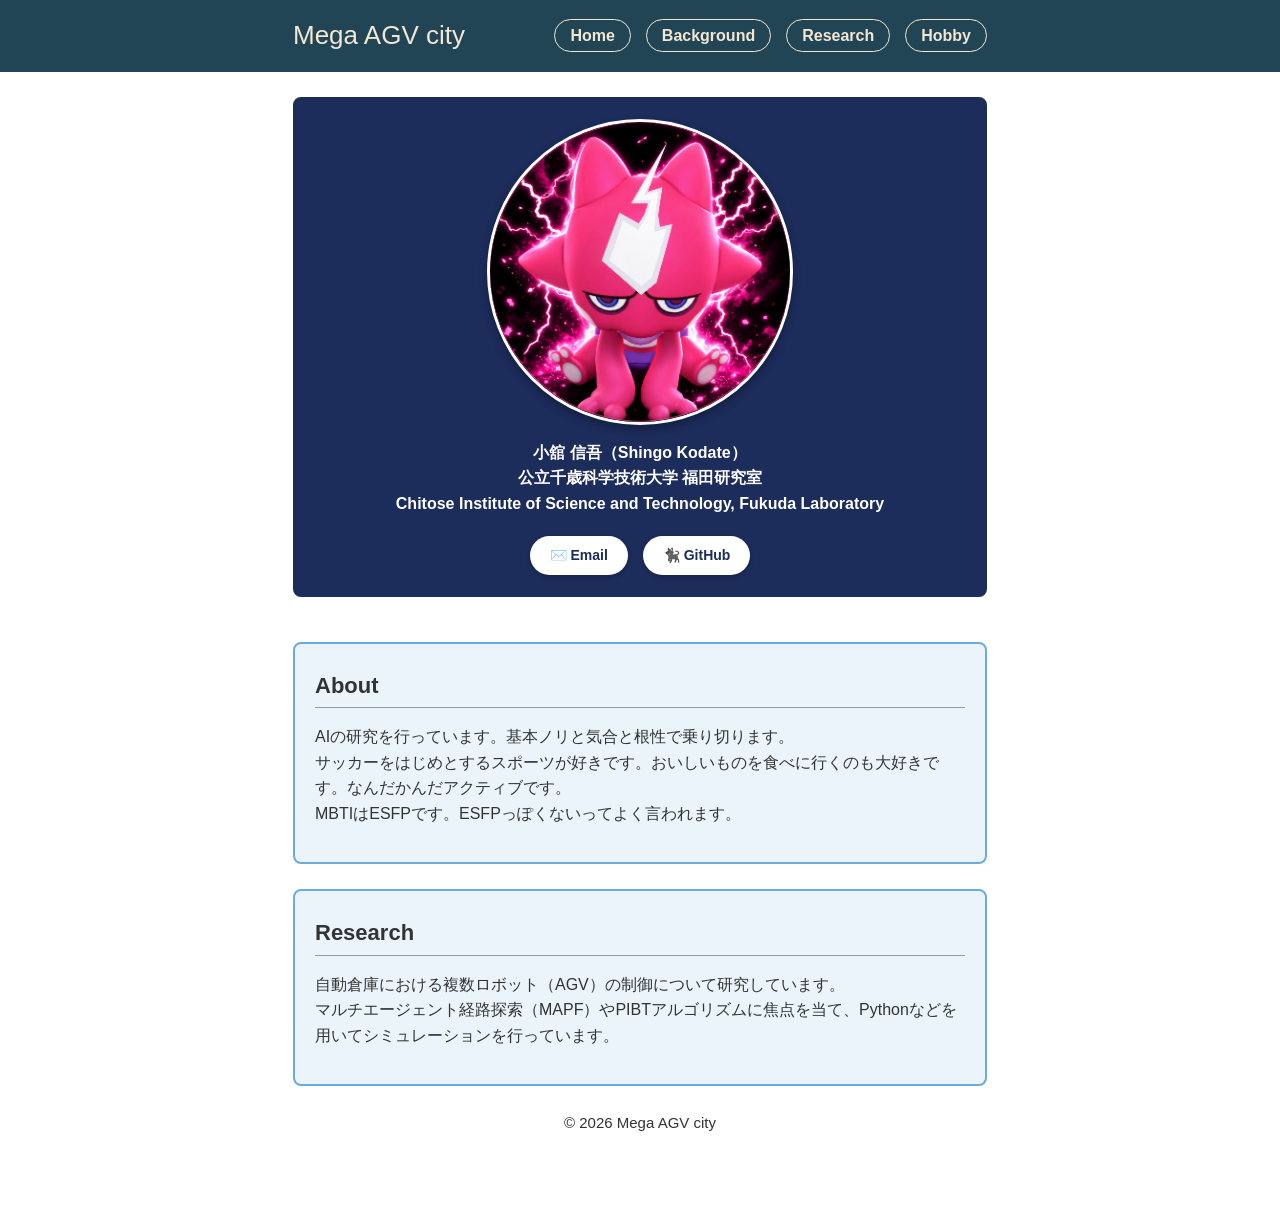
<file: index.html>
<!DOCTYPE html>
<html lang="ja">
<head>
<meta charset="UTF-8">
<title>Mega AGV city</title>
<meta name="keywords" content="ページのキーワードA,B,C">
<meta name="description" content="ページの説明">
<meta name="viewport" content="width=device-width, initial-scale=1.0">
<link rel="stylesheet" href="index.css">
</head>
<body>
<div id="outer">
<header>
  <div id="header-container">
    <div id="head-inner">
      <h1><a href="index.html">Mega AGV city</a></h1>  
      <nav class="global-nav">
        <ul>
          <li><a href="index.html">Home</a></li>
          <li><a href="background.html">Background</a></li>
          <li><a href="research.html">Research</a></li>
          <li><a href="hobby.html">Hobby</a></li>
        </ul>
      </nav>
    </div>
  </div>
</header>

<div id="content-wrapper">
  <main>
    <div class="profile-header">
      <img src="icon.png" alt="アイコン" class="profile-icon">
      小舘 信吾（Shingo Kodate）<br>
      公立千歳科学技術大学 福田研究室<br>
      Chitose Institute of Science and Technology, Fukuda Laboratory
      
      <div class="contact-buttons">
        <a href="mailto:city17nli@gmail.com" class="btn-contact">✉️ Email</a>
        
        <a href="https://github.com/city17nli" target="_blank" rel="noopener noreferrer" class="btn-contact">🐈‍⬛ GitHub</a>
      </div>
    </div>
    
<div id="inner">
  <div class="section-box">
    <h2>About</h2>
    <p>AIの研究を行っています。基本ノリと気合と根性で乗り切ります。<br>
      サッカーをはじめとするスポーツが好きです。おいしいものを食べに行くのも大好きです。なんだかんだアクティブです。<br>
      MBTIはESFPです。ESFPっぽくないってよく言われます。</p>
  </div>

  <div class="section-box">
    <h2>Research</h2>
    <p>自動倉庫における複数ロボット（AGV）の制御について研究しています。<br>
    マルチエージェント経路探索（MAPF）やPIBTアルゴリズムに焦点を当て、Pythonなどを用いてシミュレーションを行っています。</p>
  </div>
</div>
<footer>© 2026 Mega AGV city</footer>
</div></body>
</html>
</file>
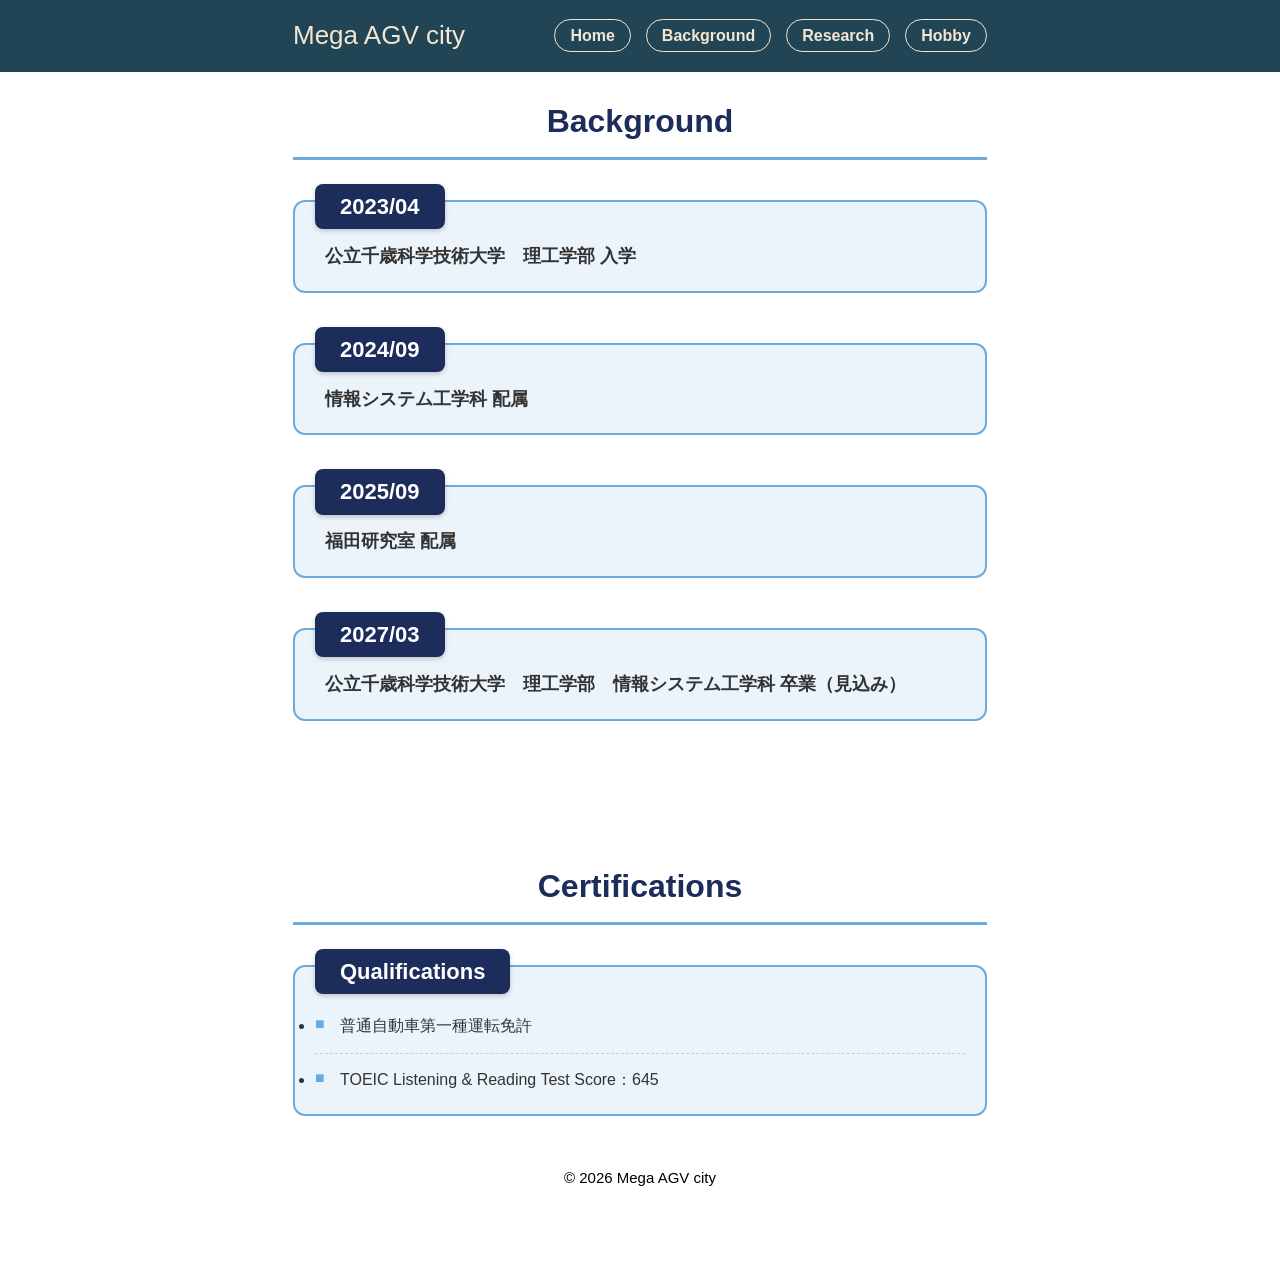
<file: background.html>
<!DOCTYPE html>
<html lang="ja">
<head>
<meta charset="UTF-8">
<title>Background - Mega AGV city</title>
<meta name="viewport" content="width=device-width, initial-scale=1.0">
<link rel="stylesheet" href="index.css">
</head>
<body>
  <header>
    <div id="header-container">
      <div id="head-inner">
        <h1><a href="index.html">Mega AGV city</a></h1>  
        <nav class="global-nav">
          <ul>
            <li><a href="index.html">Home</a></li>
            <li><a href="background.html">Background</a></li>
            <li><a href="research.html">Research</a></li>
            <li><a href="hobby.html">Hobby</a></li>
          </ul>
        </nav>
      </div>
    </div>
  </header>
    
  <div id="content-wrapper">
    <main>
      <div id="inner">
        
        <h2 class="page-title">Background</h2>

        <div class="grade-section">
          <h3 class="grade-label">2023/04</h3>
          <p class="history-event">公立千歳科学技術大学　理工学部 入学</p>
        </div>

        <div class="grade-section">
          <h3 class="grade-label">2024/09</h3>
          <p class="history-event">情報システム工学科 配属</p>
        </div>

        <div class="grade-section">
          <h3 class="grade-label">2025/09</h3>
          <p class="history-event">福田研究室 配属</p>
        </div>

        <div class="grade-section">
          <h3 class="grade-label">2027/03</h3>
          <p class="history-event">公立千歳科学技術大学　理工学部　情報システム工学科 卒業（見込み）</p>
        </div>

　　　　<!-- 北海道大学入学の項目（表示させてリンクを追加） 
        <div class="grade-section">
          <h3 class="grade-label">2027/04</h3>
          <p class="history-event">
            北海道大学大学院 情報科学院 情報理工学コース 入学（予定）<br>
            <a href="glad_pass.html" class="pass-link">▶ 合格体験記はこちら</a>
          </p>
        </div>

        <div class="grade-section">
          <h3 class="grade-label">2027/04</h3>
          <p class="history-event">知能ソフトウェア研究室 配属（予定）</p>
        </div> -->

        <h2 class="page-title" style="margin-top: 60px;">Certifications</h2>

        <div class="grade-section">
          <h3 class="grade-label">Qualifications</h3>
          <div class="research-content">
            <ul class="cert-list">
              <li>普通自動車第一種運転免許</li>
              <li>TOEIC Listening & Reading Test Score：645</li>
            </ul>
          </div>
        </div>

      </div>
    </main>
  </div>
  
  <footer>© 2026 Mega AGV city</footer>
</body>
</html>
</file>
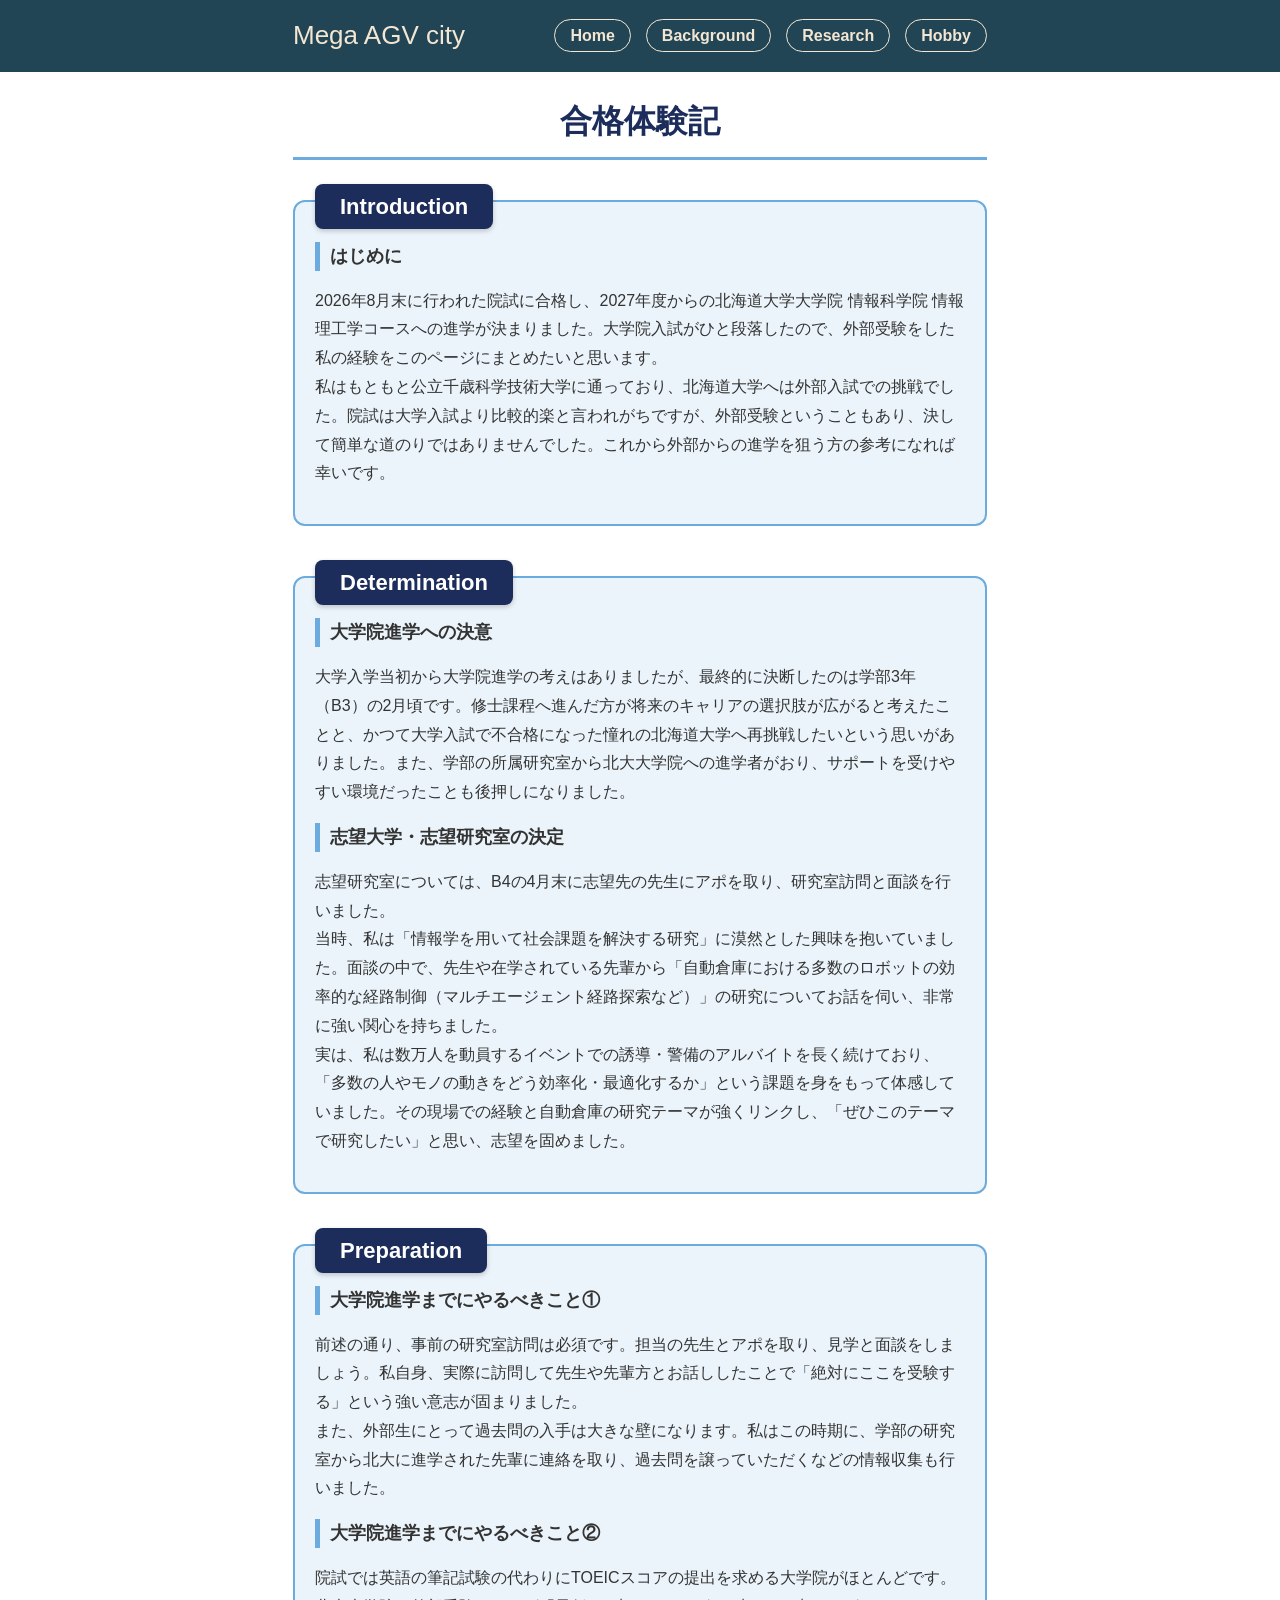
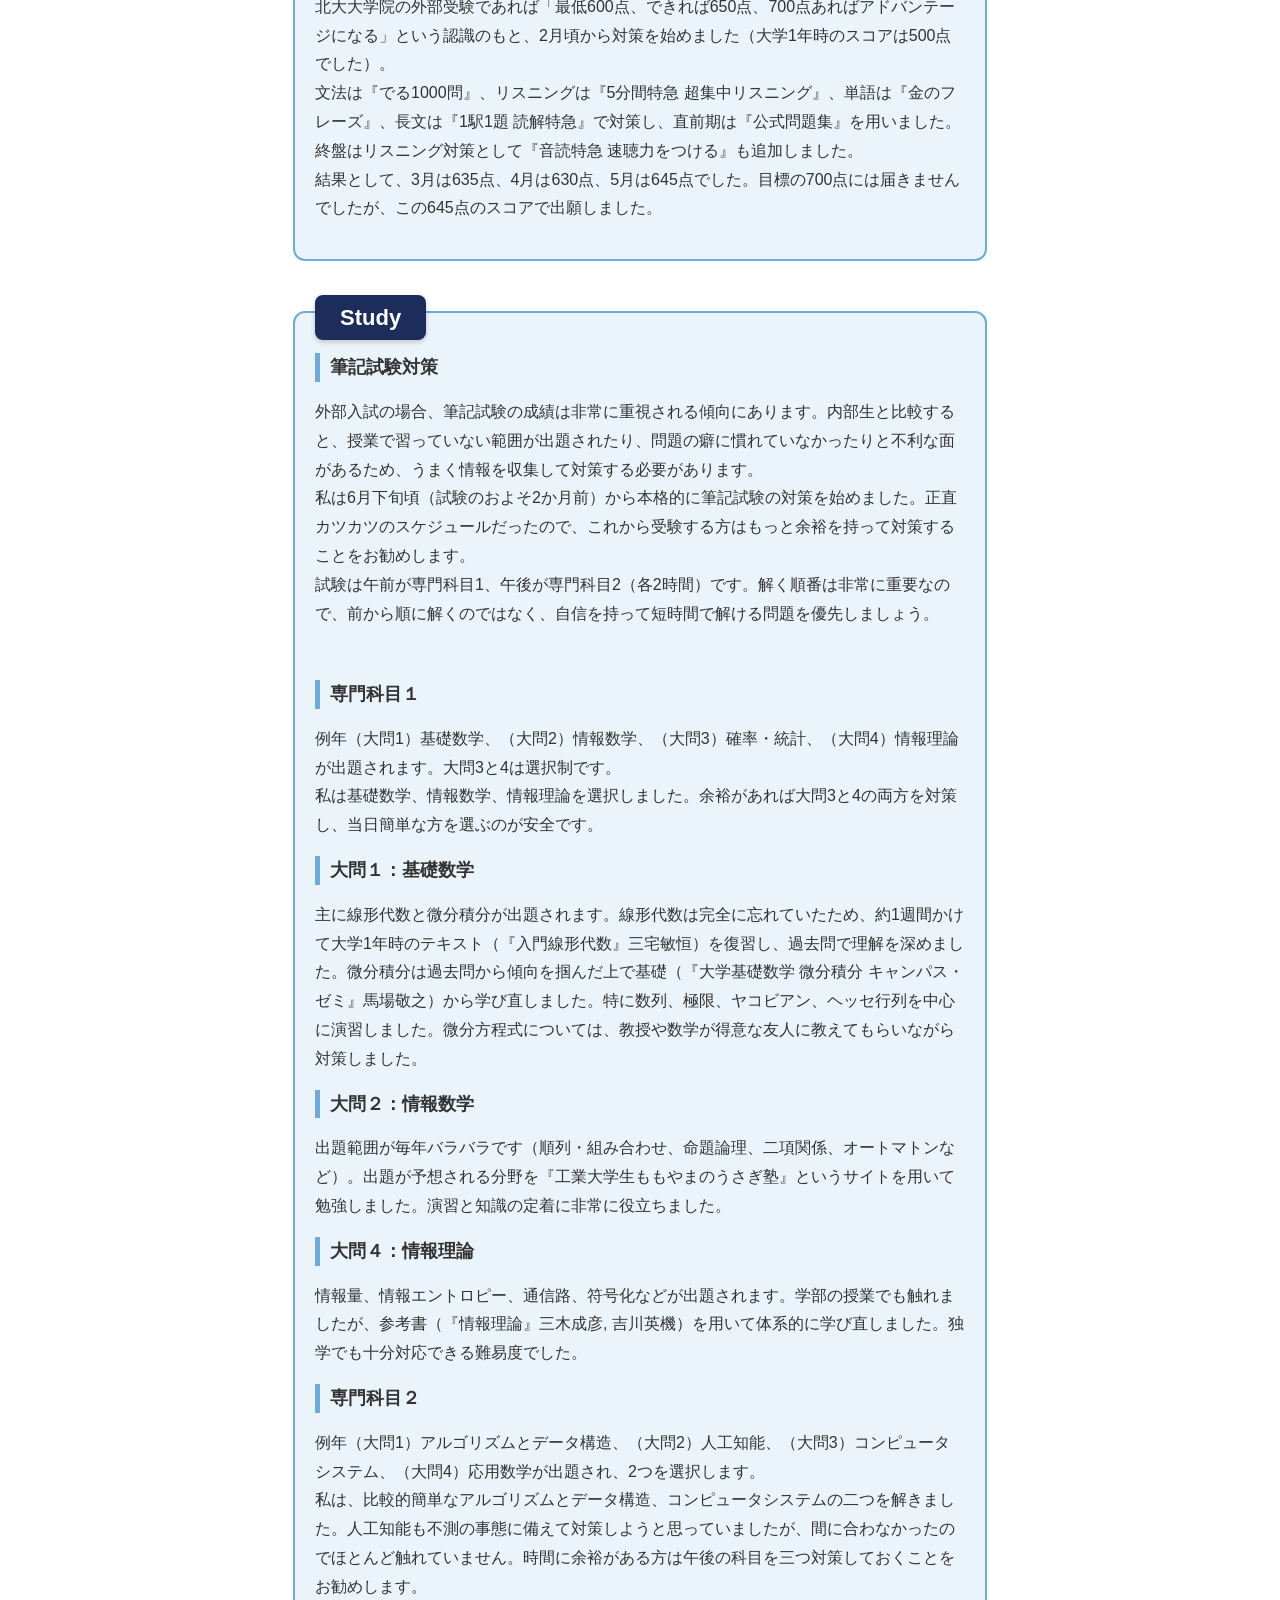
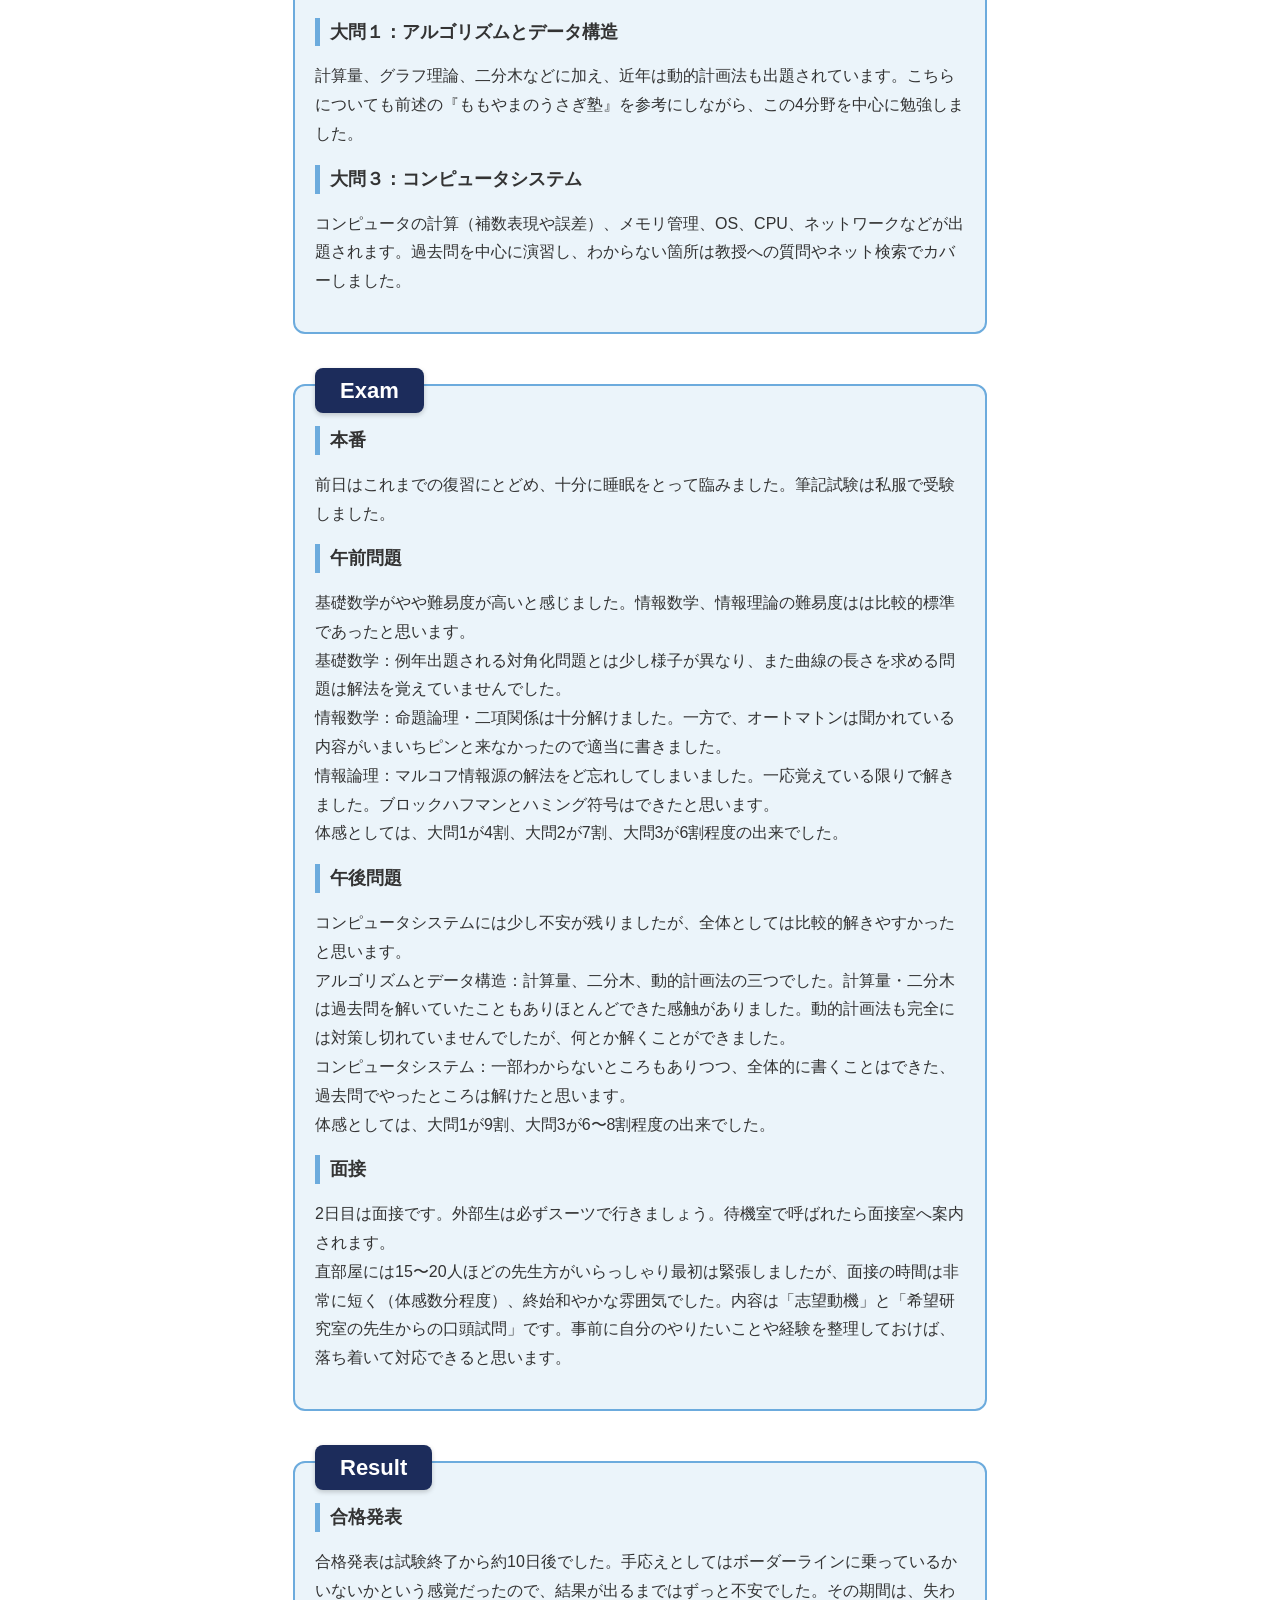
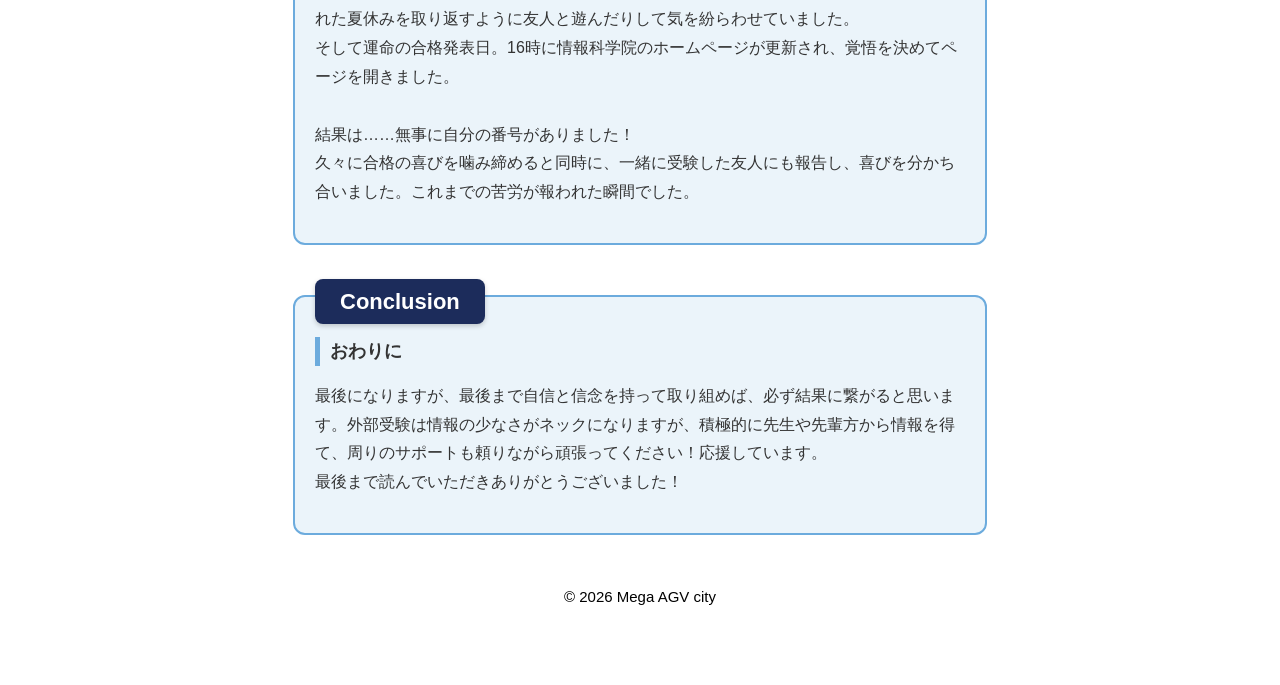
<file: glad_pass.html>
<!DOCTYPE html>
<html lang="ja">
<head>
<meta charset="UTF-8">
<title>Glad Pass - Mega AGV city</title>
<meta name="viewport" content="width=device-width, initial-scale=1.0">
<link rel="stylesheet" href="index.css">
</head>
<body>
  <header>
    <div id="header-container">
      <div id="head-inner">
        <h1><a href="index.html">Mega AGV city</a></h1>  
        <nav class="global-nav">
          <ul>
            <li><a href="index.html">Home</a></li>
            <li><a href="background.html">Background</a></li>
            <li><a href="research.html">Research</a></li>
            <li><a href="hobby.html">Hobby</a></li>
          </ul>
        </nav>
      </div>
    </div>
  </header>
    
  <div id="content-wrapper">
    <main>
      <div id="inner">
        
        <h2 class="page-title">合格体験記</h2>

        <div class="grade-section">
          <h3 class="grade-label">Introduction</h3>
          <div class="research-content">
            <h4 class="research-title">はじめに</h4>
            <p class="research-desc">
              2026年8月末に行われた院試に合格し、2027年度からの北海道大学大学院 情報科学院 情報理工学コースへの進学が決まりました。大学院入試がひと段落したので、外部受験をした私の経験をこのページにまとめたいと思います。<br>
              私はもともと公立千歳科学技術大学に通っており、北海道大学へは外部入試での挑戦でした。院試は大学入試より比較的楽と言われがちですが、外部受験ということもあり、決して簡単な道のりではありませんでした。これから外部からの進学を狙う方の参考になれば幸いです。
            </p>
          </div>
        </div>

        <div class="grade-section">
          <h3 class="grade-label">Determination</h3>
          <div class="research-content">
            <h4 class="research-title">大学院進学への決意</h4>
            <p class="research-desc">
              大学入学当初から大学院進学の考えはありましたが、最終的に決断したのは学部3年（B3）の2月頃です。修士課程へ進んだ方が将来のキャリアの選択肢が広がると考えたことと、かつて大学入試で不合格になった憧れの北海道大学へ再挑戦したいという思いがありました。また、学部の所属研究室から北大大学院への進学者がおり、サポートを受けやすい環境だったことも後押しになりました。
            </p>
             <h4 class="research-title">志望大学・志望研究室の決定</h4>
            <p class="research-desc">
              志望研究室については、B4の4月末に志望先の先生にアポを取り、研究室訪問と面談を行いました。<br>
              当時、私は「情報学を用いて社会課題を解決する研究」に漠然とした興味を抱いていました。面談の中で、先生や在学されている先輩から「自動倉庫における多数のロボットの効率的な経路制御（マルチエージェント経路探索など）」の研究についてお話を伺い、非常に強い関心を持ちました。<br>
              実は、私は数万人を動員するイベントでの誘導・警備のアルバイトを長く続けており、「多数の人やモノの動きをどう効率化・最適化するか」という課題を身をもって体感していました。その現場での経験と自動倉庫の研究テーマが強くリンクし、「ぜひこのテーマで研究したい」と思い、志望を固めました。
            </p>
          </div>
        </div>

        <div class="grade-section">
          <h3 class="grade-label">Preparation</h3>
          <div class="research-content">
            <h4 class="research-title">大学院進学までにやるべきこと①</h4>
            <p class="research-desc">
             前述の通り、事前の研究室訪問は必須です。担当の先生とアポを取り、見学と面談をしましょう。私自身、実際に訪問して先生や先輩方とお話ししたことで「絶対にここを受験する」という強い意志が固まりました。<br>
             また、外部生にとって過去問の入手は大きな壁になります。私はこの時期に、学部の研究室から北大に進学された先輩に連絡を取り、過去問を譲っていただくなどの情報収集も行いました。
            </p>
            <h4 class="research-title">大学院進学までにやるべきこと②</h4>
            <p class="research-desc">
             院試では英語の筆記試験の代わりにTOEICスコアの提出を求める大学院がほとんどです。北大大学院の外部受験であれば「最低600点、できれば650点、700点あればアドバンテージになる」という認識のもと、2月頃から対策を始めました（大学1年時のスコアは500点でした）。<br>
             文法は『でる1000問』、リスニングは『5分間特急 超集中リスニング』、単語は『金のフレーズ』、長文は『1駅1題 読解特急』で対策し、直前期は『公式問題集』を用いました。終盤はリスニング対策として『音読特急 速聴力をつける』も追加しました。<br>
             結果として、3月は635点、4月は630点、5月は645点でした。目標の700点には届きませんでしたが、この645点のスコアで出願しました。
            </p>
          </div>
        </div>

        <div class="grade-section">
          <h3 class="grade-label">Study</h3>
          <div class="research-content">
            <h4 class="research-title">筆記試験対策</h4>
            <p class="research-desc">
              外部入試の場合、筆記試験の成績は非常に重視される傾向にあります。内部生と比較すると、授業で習っていない範囲が出題されたり、問題の癖に慣れていなかったりと不利な面があるため、うまく情報を収集して対策する必要があります。<br>
              私は6月下旬頃（試験のおよそ2か月前）から本格的に筆記試験の対策を始めました。正直カツカツのスケジュールだったので、これから受験する方はもっと余裕を持って対策することをお勧めします。<br>
              試験は午前が専門科目1、午後が専門科目2（各2時間）です。解く順番は非常に重要なので、前から順に解くのではなく、自信を持って短時間で解ける問題を優先しましょう。
            </p>
          　<h4 class="research-title">専門科目１</h4>
            <p class="research-desc">
              例年（大問1）基礎数学、（大問2）情報数学、（大問3）確率・統計、（大問4）情報理論が出題されます。大問3と4は選択制です。<br>
              私は基礎数学、情報数学、情報理論を選択しました。余裕があれば大問3と4の両方を対策し、当日簡単な方を選ぶのが安全です。
            </p>
            <h4 class="research-title">大問１：基礎数学</h4>
            <p class="research-desc">
              主に線形代数と微分積分が出題されます。線形代数は完全に忘れていたため、約1週間かけて大学1年時のテキスト（『入門線形代数』三宅敏恒）を復習し、過去問で理解を深めました。微分積分は過去問から傾向を掴んだ上で基礎（『大学基礎数学 微分積分 キャンパス・ゼミ』馬場敬之）から学び直しました。特に数列、極限、ヤコビアン、ヘッセ行列を中心に演習しました。微分方程式については、教授や数学が得意な友人に教えてもらいながら対策しました。
            </p>
            <h4 class="research-title">大問２：情報数学</h4>
            <p class="research-desc">
              出題範囲が毎年バラバラです（順列・組み合わせ、命題論理、二項関係、オートマトンなど）。出題が予想される分野を『工業大学生ももやまのうさぎ塾』というサイトを用いて勉強しました。演習と知識の定着に非常に役立ちました。
            </p>
            <h4 class="research-title">大問４：情報理論</h4>
            <p class="research-desc">
              情報量、情報エントロピー、通信路、符号化などが出題されます。学部の授業でも触れましたが、参考書（『情報理論』三木成彦, 吉川英機）を用いて体系的に学び直しました。独学でも十分対応できる難易度でした。
            </p>
           <h4 class="research-title">専門科目２</h4>
            <p class="research-desc">
              例年（大問1）アルゴリズムとデータ構造、（大問2）人工知能、（大問3）コンピュータシステム、（大問4）応用数学が出題され、2つを選択します。<br>
              私は、比較的簡単なアルゴリズムとデータ構造、コンピュータシステムの二つを解きました。人工知能も不測の事態に備えて対策しようと思っていましたが、間に合わなかったのでほとんど触れていません。時間に余裕がある方は午後の科目を三つ対策しておくことをお勧めします。<br>
            </p>
            <h4 class="research-title">大問１：アルゴリズムとデータ構造</h4>
            <p class="research-desc">
              計算量、グラフ理論、二分木などに加え、近年は動的計画法も出題されています。こちらについても前述の『ももやまのうさぎ塾』を参考にしながら、この4分野を中心に勉強しました。
            </p>
            <h4 class="research-title">大問３：コンピュータシステム</h4>
            <p class="research-desc">
              コンピュータの計算（補数表現や誤差）、メモリ管理、OS、CPU、ネットワークなどが出題されます。過去問を中心に演習し、わからない箇所は教授への質問やネット検索でカバーしました。
            </p>
          </div>
        </div>

        <div class="grade-section">
          <h3 class="grade-label">Exam</h3>
          <div class="research-content">
            <h4 class="research-title">本番</h4>
            <p class="research-desc">
              前日はこれまでの復習にとどめ、十分に睡眠をとって臨みました。筆記試験は私服で受験しました。
            </p>
            <h4 class="research-title">午前問題</h4>
            <p class="research-desc">
              基礎数学がやや難易度が高いと感じました。情報数学、情報理論の難易度はは比較的標準であったと思います。<br>
              基礎数学：例年出題される対角化問題とは少し様子が異なり、また曲線の長さを求める問題は解法を覚えていませんでした。<br>
              情報数学：命題論理・二項関係は十分解けました。一方で、オートマトンは聞かれている内容がいまいちピンと来なかったので適当に書きました。<br>
              情報論理：マルコフ情報源の解法をど忘れしてしまいました。一応覚えている限りで解きました。ブロックハフマンとハミング符号はできたと思います。<br>
              体感としては、大問1が4割、大問2が7割、大問3が6割程度の出来でした。
            </p>
            <h4 class="research-title">午後問題</h4>
            <p class="research-desc">
              コンピュータシステムには少し不安が残りましたが、全体としては比較的解きやすかったと思います。<br>
              アルゴリズムとデータ構造：計算量、二分木、動的計画法の三つでした。計算量・二分木は過去問を解いていたこともありほとんどできた感触がありました。動的計画法も完全には対策し切れていませんでしたが、何とか解くことができました。<br>
              コンピュータシステム：一部わからないところもありつつ、全体的に書くことはできた、過去問でやったところは解けたと思います。<br>
              体感としては、大問1が9割、大問3が6〜8割程度の出来でした。
            </p>
            <h4 class="research-title">面接</h4>
            <p class="research-desc">
              2日目は面接です。外部生は必ずスーツで行きましょう。待機室で呼ばれたら面接室へ案内されます。<br>
              直部屋には15〜20人ほどの先生方がいらっしゃり最初は緊張しましたが、面接の時間は非常に短く（体感数分程度）、終始和やかな雰囲気でした。内容は「志望動機」と「希望研究室の先生からの口頭試問」です。事前に自分のやりたいことや経験を整理しておけば、落ち着いて対応できると思います。
            </p>
          </div>
        </div>

        <div class="grade-section">
          <h3 class="grade-label">Result</h3>
          <div class="research-content">
            <h4 class="research-title">合格発表</h4>
            <p class="research-desc">
              合格発表は試験終了から約10日後でした。手応えとしてはボーダーラインに乗っているかいないかという感覚だったので、結果が出るまではずっと不安でした。その期間は、失われた夏休みを取り返すように友人と遊んだりして気を紛らわせていました。<br>
              そして運命の合格発表日。16時に情報科学院のホームページが更新され、覚悟を決めてページを開きました。<br><br>
              結果は……無事に自分の番号がありました！<br>
              久々に合格の喜びを噛み締めると同時に、一緒に受験した友人にも報告し、喜びを分かち合いました。これまでの苦労が報われた瞬間でした。
            </p>
          </div>
        </div>

        <div class="grade-section">
          <h3 class="grade-label">Conclusion</h3>
          <div class="research-content">
            <h4 class="research-title">おわりに</h4>
            <p class="research-desc">
              最後になりますが、最後まで自信と信念を持って取り組めば、必ず結果に繋がると思います。外部受験は情報の少なさがネックになりますが、積極的に先生や先輩方から情報を得て、周りのサポートも頼りながら頑張ってください！応援しています。<br>
              最後まで読んでいただきありがとうございました！
            </p>
          </div>
        </div>

      </div>
    </main>
  </div>
  
  <footer>© 2026 Mega AGV city</footer>
</body>
</html>
</file>
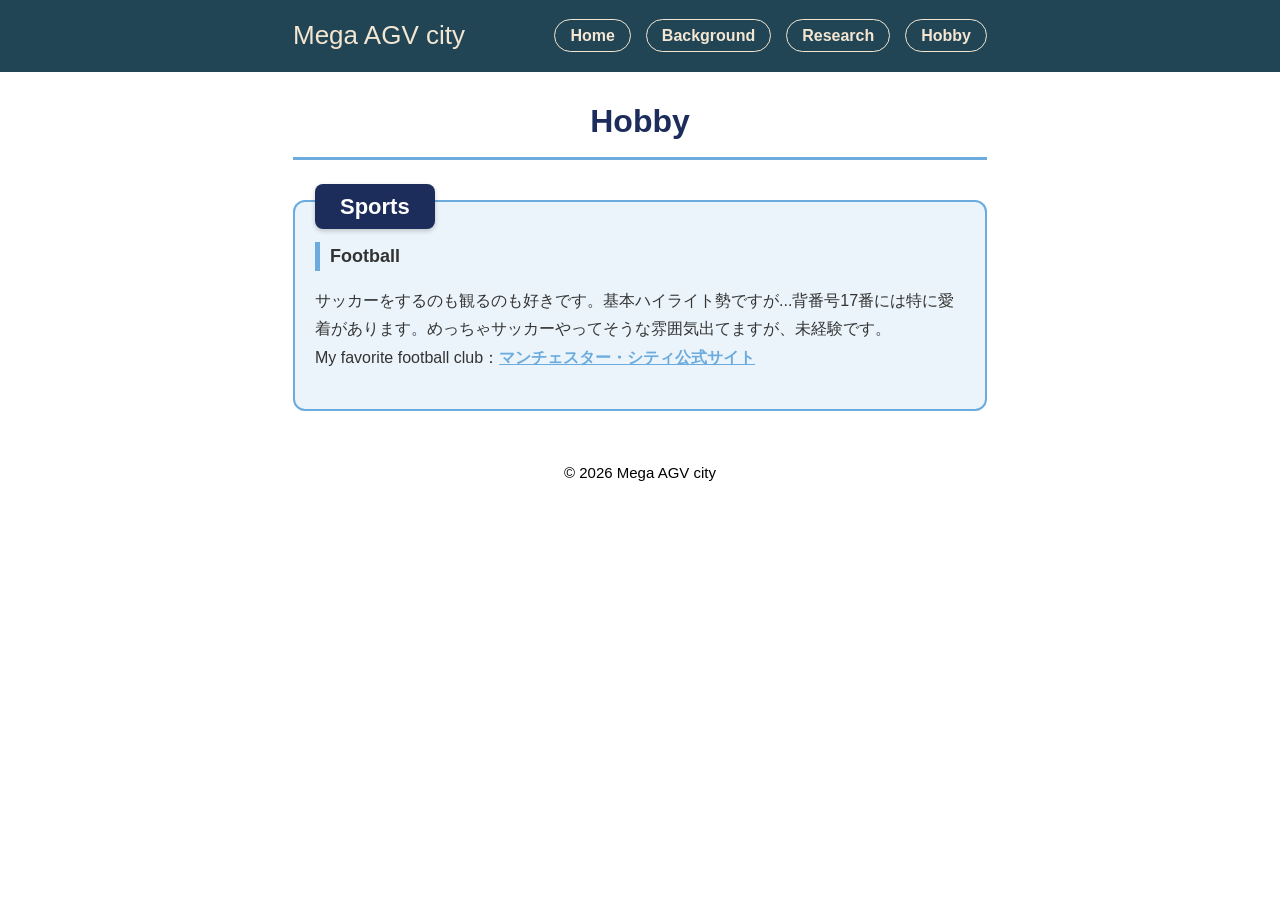
<file: hobby.html>
<!DOCTYPE html>
<html lang="ja">
<head>
<meta charset="UTF-8">
<title>Hobby - Mega AGV city</title>
<meta name="viewport" content="width=device-width, initial-scale=1.0">
<link rel="stylesheet" href="index.css">
</head>
<body>
  <header>
    <div id="header-container">
      <div id="head-inner">
        <h1><a href="index.html">Mega AGV city</a></h1>  
        <nav class="global-nav">
          <ul>
            <li><a href="index.html">Home</a></li>
            <li><a href="background.html">Background</a></li>
            <li><a href="research.html">Research</a></li>
            <li><a href="hobby.html">Hobby</a></li>
          </ul>
        </nav>
      </div>
    </div>
  </header>
    
  <div id="content-wrapper">
    <main>
      <div id="inner">
        
        <h2 class="page-title">Hobby</h2>

        <div class="grade-section">
          <h3 class="grade-label">Sports</h3>
          <div class="research-content">
            <h4 class="research-title">Football</h4>
            <p class="research-desc">
              サッカーをするのも観るのも好きです。基本ハイライト勢ですが...背番号17番には特に愛着があります。めっちゃサッカーやってそうな雰囲気出てますが、未経験です。<br>
              My favorite football club：<a href="https://www.mancity.com/" target="_blank" rel="noopener noreferrer">マンチェスター・シティ公式サイト</a>
            </p>
          </div>
        </div>

        <!--
        <div class="grade-section">
          <h3 class="grade-label">Music</h3>
          <div class="research-content">
            <h4 class="research-title">J-pop</h4>
            <p class="research-desc">
              お気に入りの曲たちは以下のとおりです。<br>
              Playlist：<a href="https://music.apple.com/jp/playlist/pl.u-MDAWWE3s3vyXdxq" target="_blank" rel="noopener noreferrer">プレイリストはこちら</a>
            </p>
          </div>
        </div>

        <div class="grade-section">
          <h3 class="grade-label">Game</h3>
          <div class="research-content">
            <h4 class="research-title">ポケモンGO</h4>
            <p class="research-desc">
              散歩が好きなのと、アルバイトの関係でよく歩くのでポケモンGOをやってます。ゲームは基本エンジョイ勢です。
            </p>
            <h4 class="research-title">eFootball</h4>
            <p class="research-desc">
              サッカーが好きなのと、スマホで気軽にできるのでたまにやってます。そんなに強くないです。
            </p>
            <h4 class="research-title">FCシリーズ</h4>
            <p class="research-desc">
              同じくサッカーゲームです。Nintendo SWITCHでやってます。キャリアモードが楽しい。
            </p>
          </div>
        </div>
        -->

      </div>
    </main>
  </div>
  
  <footer>© 2026 Mega AGV city</footer>
</body>
</html>
</file>
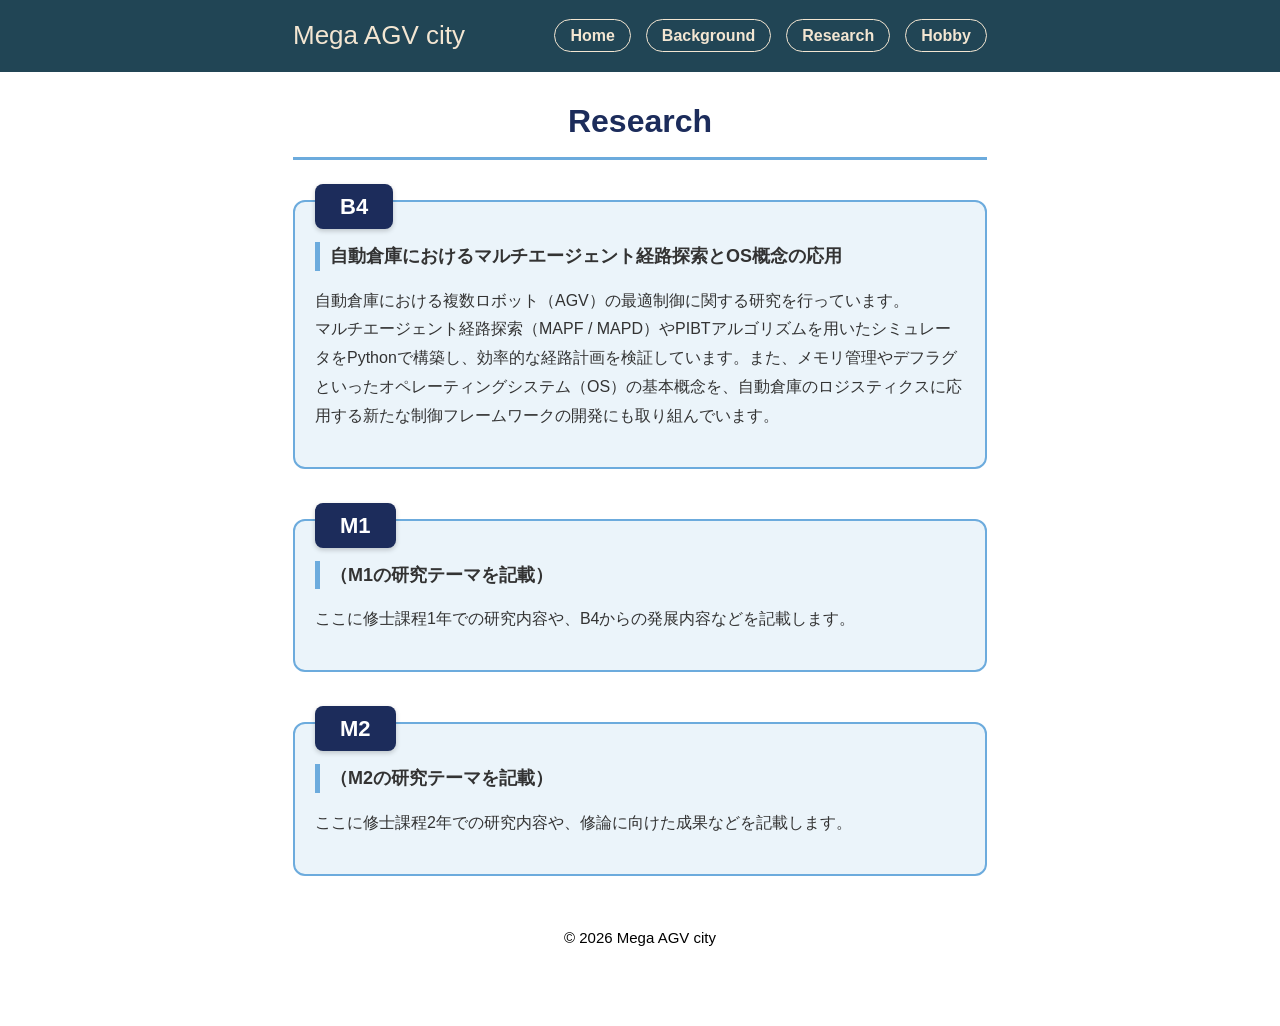
<file: research.html>
<!DOCTYPE html>
<html lang="ja">
<head>
<meta charset="UTF-8">
<title>Research - Mega AGV city</title>
<meta name="viewport" content="width=device-width, initial-scale=1.0">
<link rel="stylesheet" href="index.css">
</head>
<body>
  <header>
    <div id="header-container">
      <div id="head-inner">
        <h1><a href="index.html">Mega AGV city</a></h1>  
        <nav class="global-nav">
          <ul>
            <li><a href="index.html">Home</a></li>
            <li><a href="background.html">Background</a></li>
            <li><a href="research.html">Research</a></li>
            <li><a href="hobby.html">Hobby</a></li>
          </ul>
        </nav>
      </div>
    </div>
  </header>
    
  <div id="content-wrapper">
    <main>
      <div id="inner">
        
        <h2 class="page-title">Research</h2>

        <div class="grade-section">
          <h3 class="grade-label">B4</h3>
          <div class="research-content">
            <h4 class="research-title">自動倉庫におけるマルチエージェント経路探索とOS概念の応用</h4>
            <p class="research-desc">
              自動倉庫における複数ロボット（AGV）の最適制御に関する研究を行っています。<br>
              マルチエージェント経路探索（MAPF / MAPD）やPIBTアルゴリズムを用いたシミュレータをPythonで構築し、効率的な経路計画を検証しています。また、メモリ管理やデフラグといったオペレーティングシステム（OS）の基本概念を、自動倉庫のロジスティクスに応用する新たな制御フレームワークの開発にも取り組んでいます。
            </p>
          </div>
        </div>

        <div class="grade-section">
          <h3 class="grade-label">M1</h3>
          <div class="research-content">
            <h4 class="research-title">（M1の研究テーマを記載）</h4>
            <p class="research-desc">
              ここに修士課程1年での研究内容や、B4からの発展内容などを記載します。
            </p>
          </div>
        </div>

        <div class="grade-section">
          <h3 class="grade-label">M2</h3>
          <div class="research-content">
            <h4 class="research-title">（M2の研究テーマを記載）</h4>
            <p class="research-desc">
              ここに修士課程2年での研究内容や、修論に向けた成果などを記載します。
            </p>
          </div>
        </div>

      </div>
    </main>
  </div>
  
  <footer>© 2026 Mega AGV city</footer>
</body>
</html>
</file>
<file: index.css>
@charset "UTF-8";
body {
	margin: 0;
	padding: 0;
	font-family: "游ゴシック Medium", "ヒラギノ角ゴ Pro", "Hiragino Kaku Gothic Pro", "メイリオ", "Meiryo", sans-serif;
	line-height: 1.6;
    font-size: 16px;
}
#header-container {
  margin: 0 auto;
  width: 694px;
}

header {
	background-color: #214555;
	position: sticky;
	top: 0;
	z-index: 100;
}

#head-inner {
	padding: 15px 0;
	display: flex;
	justify-content: space-between;
	align-items: center;
}

h1 {
	font-size: 26px;
	font-weight: bold;
	margin: 0;
	color: #f3e6d2;
}

h1 a {
	color: #f3e6d2;
	text-decoration: none;
}

.global-nav ul {
	list-style: none;
	margin: 0;
	padding: 0;
	display: flex;
	gap: 15px;
}

.global-nav li {
	list-style: none;
}

.global-nav a {
	color: #f3e6d2;
	background-color: transparent;
	border: 1px solid #f3e6d2;
	text-decoration: none;
	font-weight: bold;
	padding: 7px 15px;
	border-radius: 20px;
	transition: 0.3s;
}

.global-nav a:hover {
	background-color: #6CABDD;
	border-color: #6CABDD;
	color: #ffffff;
}

.profile-header {
	background-color: #1C2C5B;
	color: #ffffff;
	border: 2px solid #1C2C5B;
	border-radius: 8px;
	padding: 20px;
	margin-top: 25px;
	margin-bottom: 25px;
	font-weight: bold;
	line-height: 1.6;
	text-align: center;
}
.description {
	line-height: 1.2;
	color: #f3f2eb;
	margin: 0.5em 0 1em 0;
}
h2 {
	font-size: 22px;
	margin: 0;
	padding: 4px 0;
	border-bottom: 1px solid #999;
}
#content-wrapper {margin: 0 auto;
    width: 694px;}
main {
	color: #333;
}
#inner {
	padding: 20px 0 0 0;
}
ul {
	margin: 0 0 0 1em;
	padding: 0;
}
li {
	list-style: disc;
}
p {
	margin: 1em 0;
}
img {
	max-width: 100%;
	height: auto;
	border: 0;
}
hr {
	border-width: 1px 0 0 0;
	border-style: solid;
	border-color: #ccc;
	height: 1px;
}
a {
	font-weight: normal;
}
aside {

}
#middle-inner {
	padding: 20px 0 20px 0;
}
.side-title {
	padding: 7px 16px 7px 16px;
	background-color: #f1f1f1;
	color: #333;
	font-weight: bold;
	border: 1px solid #ccc;
	margin-bottom: 10px;
	border-radius: 5px;
}
.side {
	margin: 0 0 10px 0;
	padding: 2px 8px 8px 7px;
	background-color: #fcfcfc;
	box-shadow: 0 2px 5px rgba(0, 0, 0, 0.1);
	border-radius: 5px;
}
.side ul {
	margin: 0 0 0 10px;
	padding: 0;
}
.side li {
	list-style: none;
	margin-bottom: 0.5em;
}
.side li a {
	text-decoration: none;
	color: #214555;
}
.side li a:hover {
	text-decoration: underline;
}
footer {
	font-size: 15px;
	height: 100px;
	clear: both;
	text-align: center;
}
blockquote {
	border: 1px solid #ccc;
	padding: 5px;
	margin: 10px;
}
.section-box {
	background-color: #EBF4FA;
	border: 2px solid #6CABDD;
	border-radius: 8px;
	padding: 20px;
	margin-bottom: 25px;
}
.history-list dl {
	display: flex;
	flex-wrap: wrap;
	font-size: 18px;
	line-height: 1.8;
	margin: 0;
	padding: 10px 0;
}

.history-list dt {
	width: 140px;
	font-weight: bold;
	color: #1C2C5B;
	border-bottom: 1px dashed #ccc;
	padding: 18px 0;
}

.history-list dd {
	width: calc(100% - 140px);
	margin: 0;
	border-bottom: 1px dashed #ccc;
	padding: 18px 0;
}
.history-list dt:last-of-type,
.history-list dd:last-of-type {
	border-bottom: none;
}
.page-title {
	font-size: 32px;
	font-weight: bold;
	color: #1C2C5B;
	border-bottom: 3px solid #6CABDD;
	padding-bottom: 10px;
	margin-bottom: 40px;
	text-align: center;
}

.grade-section {
	background-color: #EBF4FA;
	border: 2px solid #6CABDD;
	border-radius: 12px;
	padding: 30px 20px 20px 20px;
	margin-bottom: 50px;
	position: relative;
}

.grade-label {
	background-color: #1C2C5B;
	color: #ffffff;
	font-size: 22px;
	font-weight: bold;
	padding: 5px 25px;
	border-radius: 8px;
	margin: 0;
	position: absolute;
	top: -18px;
	left: 20px;
	box-shadow: 0 2px 5px rgba(0,0,0,0.2);
}

.research-title {
	font-size: 18px;
	color: #333;
	border-left: 5px solid #6CABDD;
	padding-left: 10px;
	margin-top: 10px;
	margin-bottom: 15px;
}

.research-desc {
	font-size: 16px;
	line-height: 1.8;
}
.history-event {
	font-size: 18px;
	font-weight: bold;
	color: #333;
	margin: 10px 0 0 10px;
}
.research-desc a {
	color: #6CABDD;
	text-decoration: underline;
	font-weight: bold;
	transition: 0.3s;
}

.research-desc a:hover {
	color: #1C2C5B;
}
.cert-list {
	list-style: none;
	padding: 0;
	margin: 15px 0 0 0;
}

.cert-list li {
	font-size: 16px;
	line-height: 1.8;
	padding-left: 25px;
	position: relative;
	margin-bottom: 12px;
	border-bottom: 1px dashed #ccc;
	padding-bottom: 12px;
	color: #333;
}

.cert-list li:last-child {
	border-bottom: none;
	margin-bottom: 0;
	padding-bottom: 0;
}

.cert-list li::before {
	list-style: none;
	content: "■";
	color: #6CABDD;
	position: absolute;
	left: 0;
	top: -2px;
}
.contact-buttons {
	margin-top: 20px;
	display: flex;
	justify-content: center;
	gap: 15px;
}

.btn-contact {
	background-color: #ffffff;
	color: #1C2C5B;
	text-decoration: none;
	font-weight: bold;
	font-size: 14px;
	padding: 8px 20px;
	border-radius: 30px;
	box-shadow: 0 2px 4px rgba(0,0,0,0.2);
	transition: 0.3s;
	display: inline-block;
}

.btn-contact:hover {
	background-color: #6CABDD;
	color: #ffffff;
	transform: translateY(-2px);
	box-shadow: 0 4px 8px rgba(0,0,0,0.3);
}
.profile-icon {
	width: 300px;
	height: 300px;
	border-radius: 50%;
	object-fit: cover;
	border: 3px solid #ffffff;
	box-shadow: 0 4px 8px rgba(0,0,0,0.3);
	margin-bottom: 15px;
	display: block;
	margin-left: auto;
	margin-right: auto;
}
.pass-link {
	display: inline-block;
	margin-top: 10px;
	font-size: 14px;
	color: #ffffff;
	background-color: #6CABDD;
	padding: 5px 15px;
	border-radius: 20px;
	text-decoration: none;
	font-weight: normal;
	transition: 0.3s;
	box-shadow: 0 2px 4px rgba(0,0,0,0.2);
}
.pass-link:hover {
	background-color: #1C2C5B;
	color: #ffffff;
	transform: translateY(-2px);
	text-decoration: none;
}
@media screen and (max-width: 767px) {
#header-container {
    margin: 0;
	width: 100%;
}
header {

}
#head-inner {
    padding: 15px 10px;
    background-color: #214555;
    flex-direction: column;
    gap: 15px;
  }
  .global-nav ul {
    gap: 10px;
  }
  .global-nav a {
    font-size: 14px;
    padding: 6px 10px;
  }
  .history-list dl {
    font-size: 16px;
  }
  .history-list dt {
    width: 100%;
    border-bottom: none;
    padding: 15px 0 5px 0;
  }
  .history-list dd {
    width: 100%;
    border-bottom: 1px dashed #ccc;
    padding: 0 0 15px 0;
  }
.description {
}
#content-wrapper {
margin: 0;
	width: 100%;}
main {
width: 100%;
	color: #333;
}
#inner {
	padding: 20px 10px 0 10px;
}
aside {
width: 100%;
}
#middle-inner {
	padding: 10px 10px 20px 10px;
}
h1 {
	font-size: 20px;
}
h2 {
	font-size: 18px;
}
h3 {
	font-size: 16px;
}
h4 {
	font-size: 14px;
}
}
</file>
